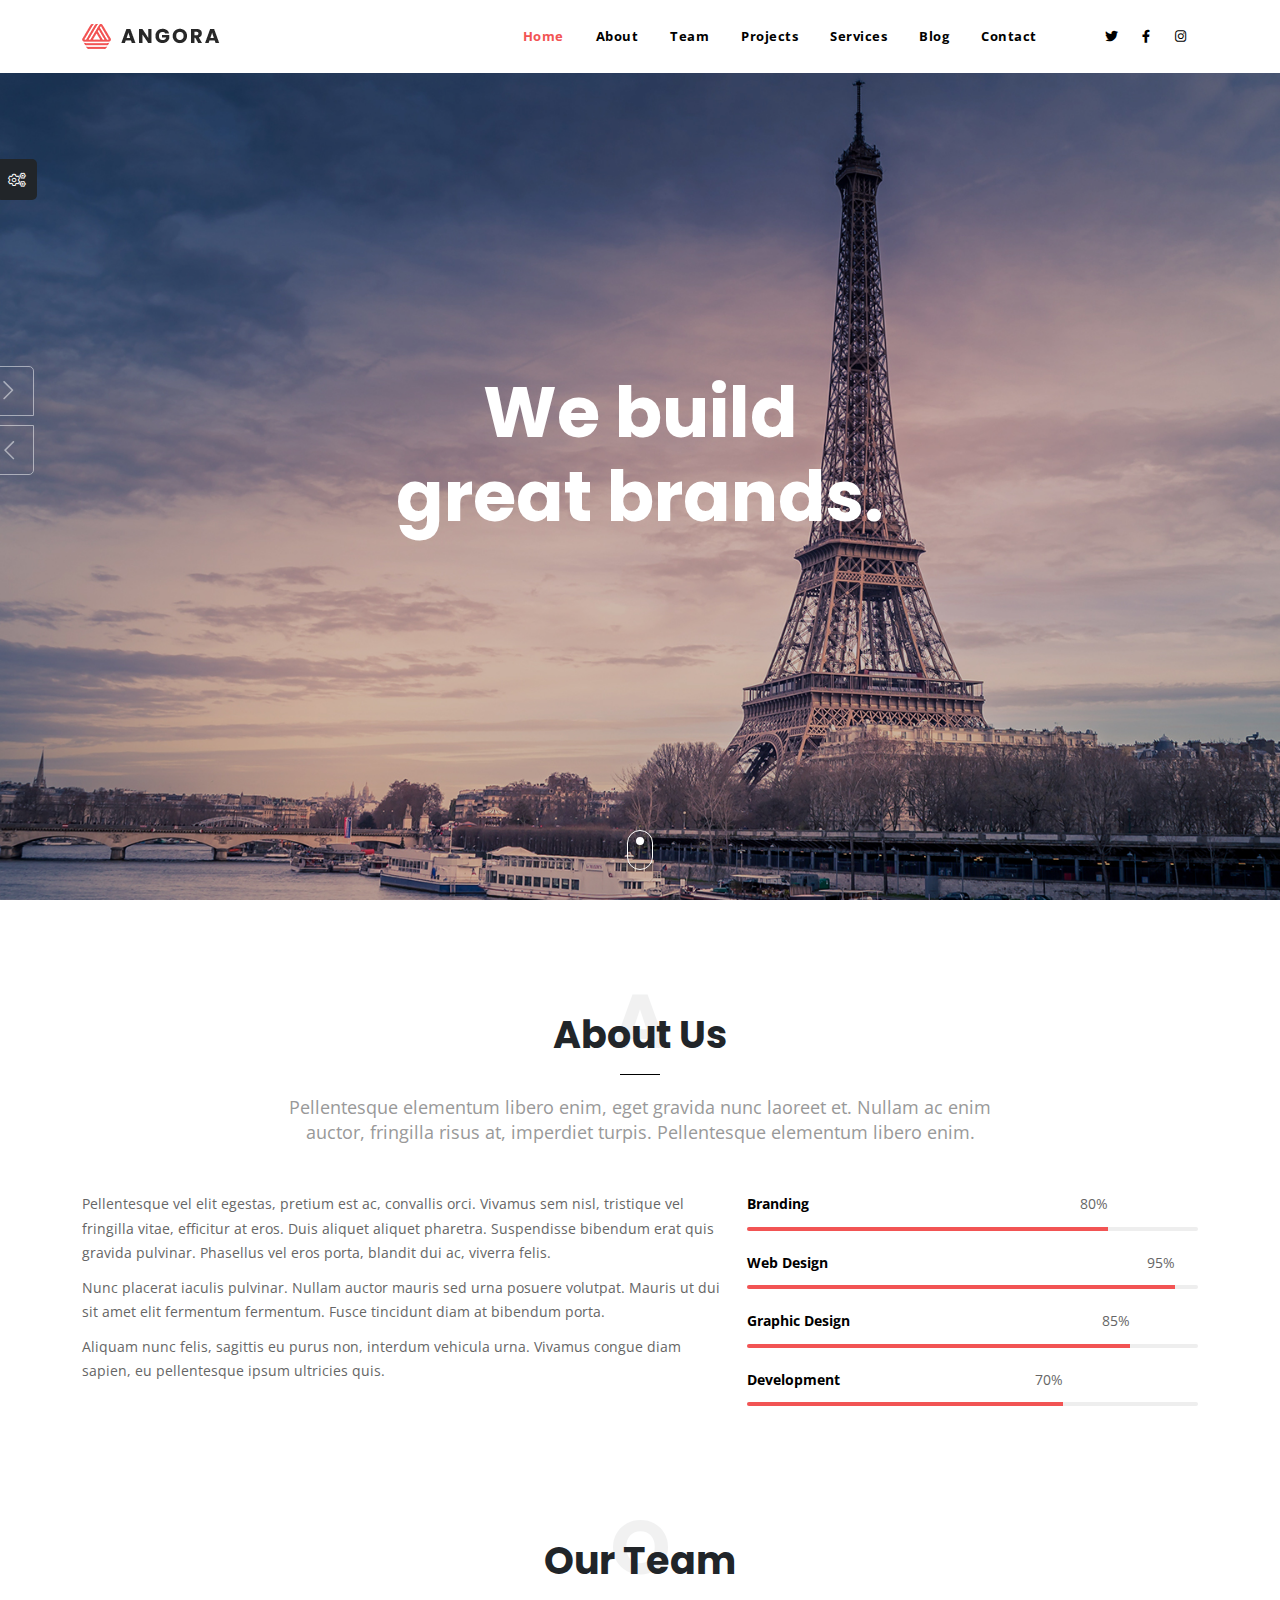
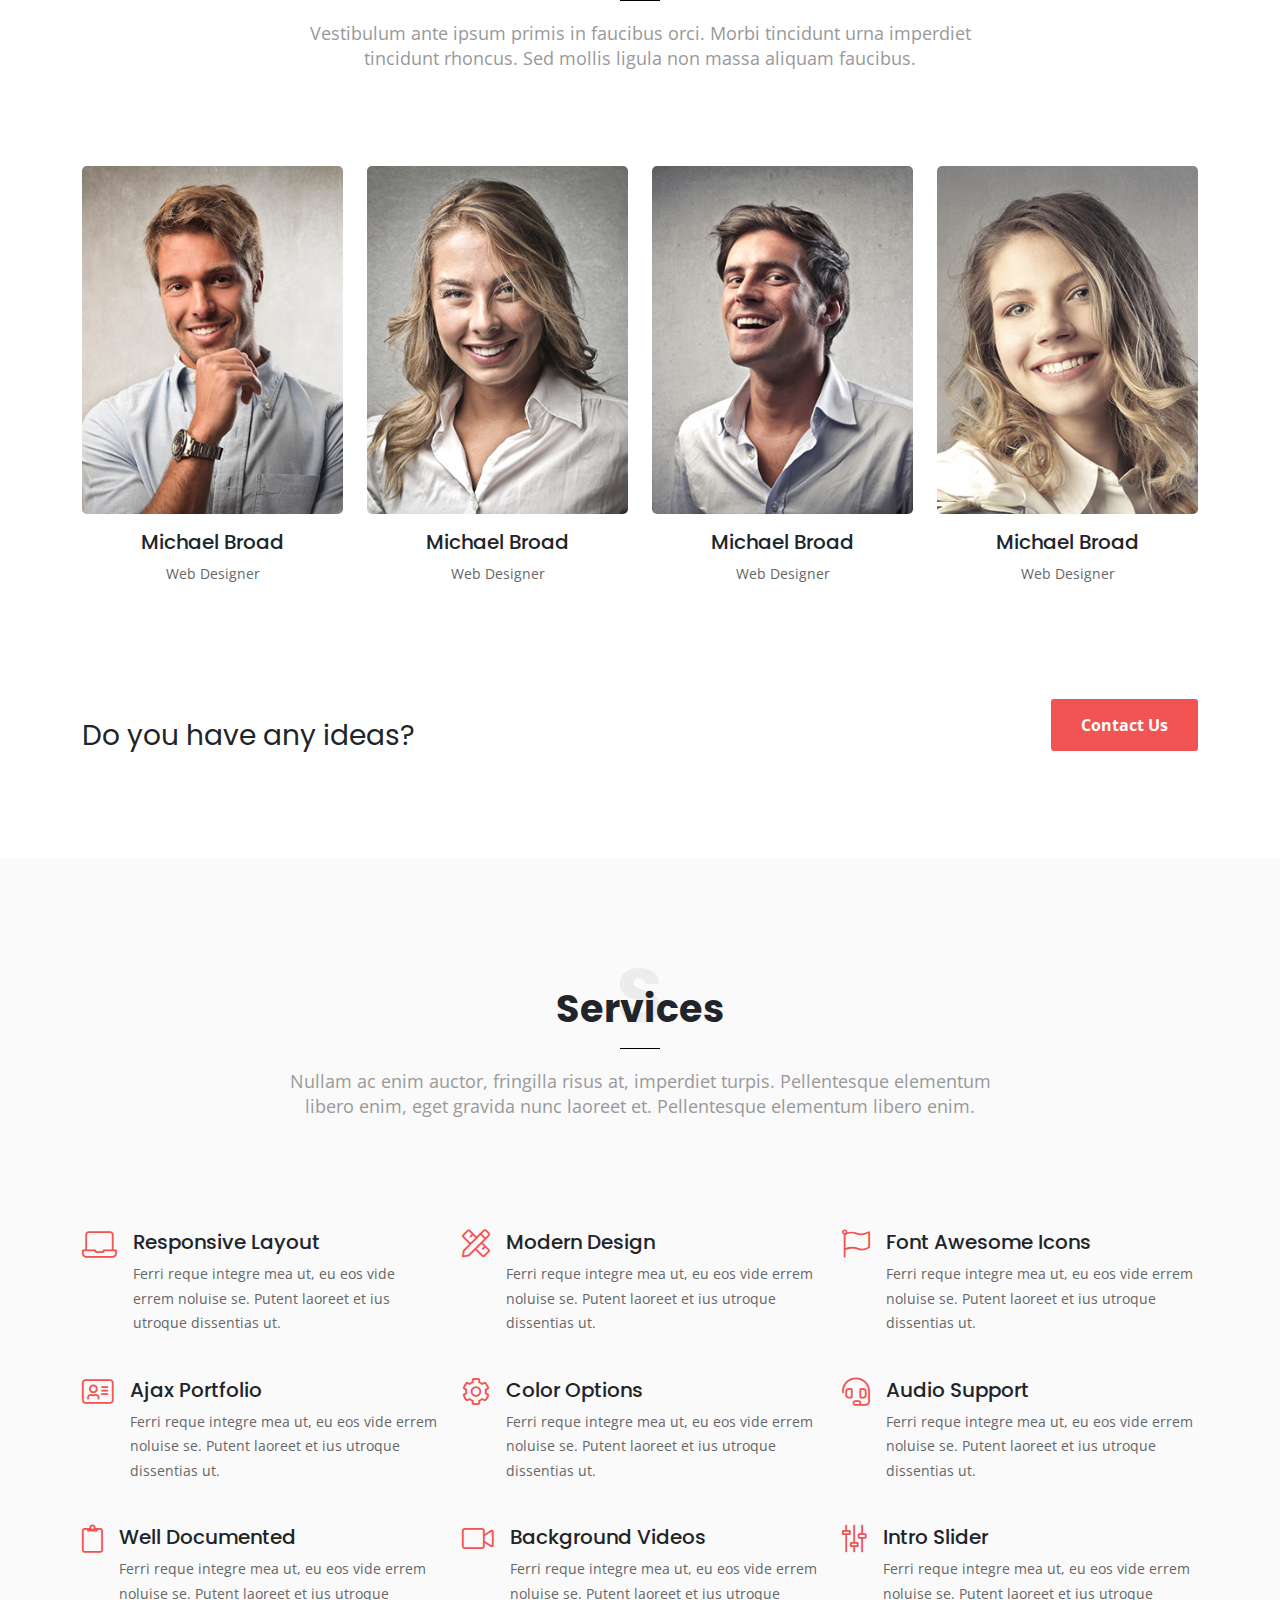
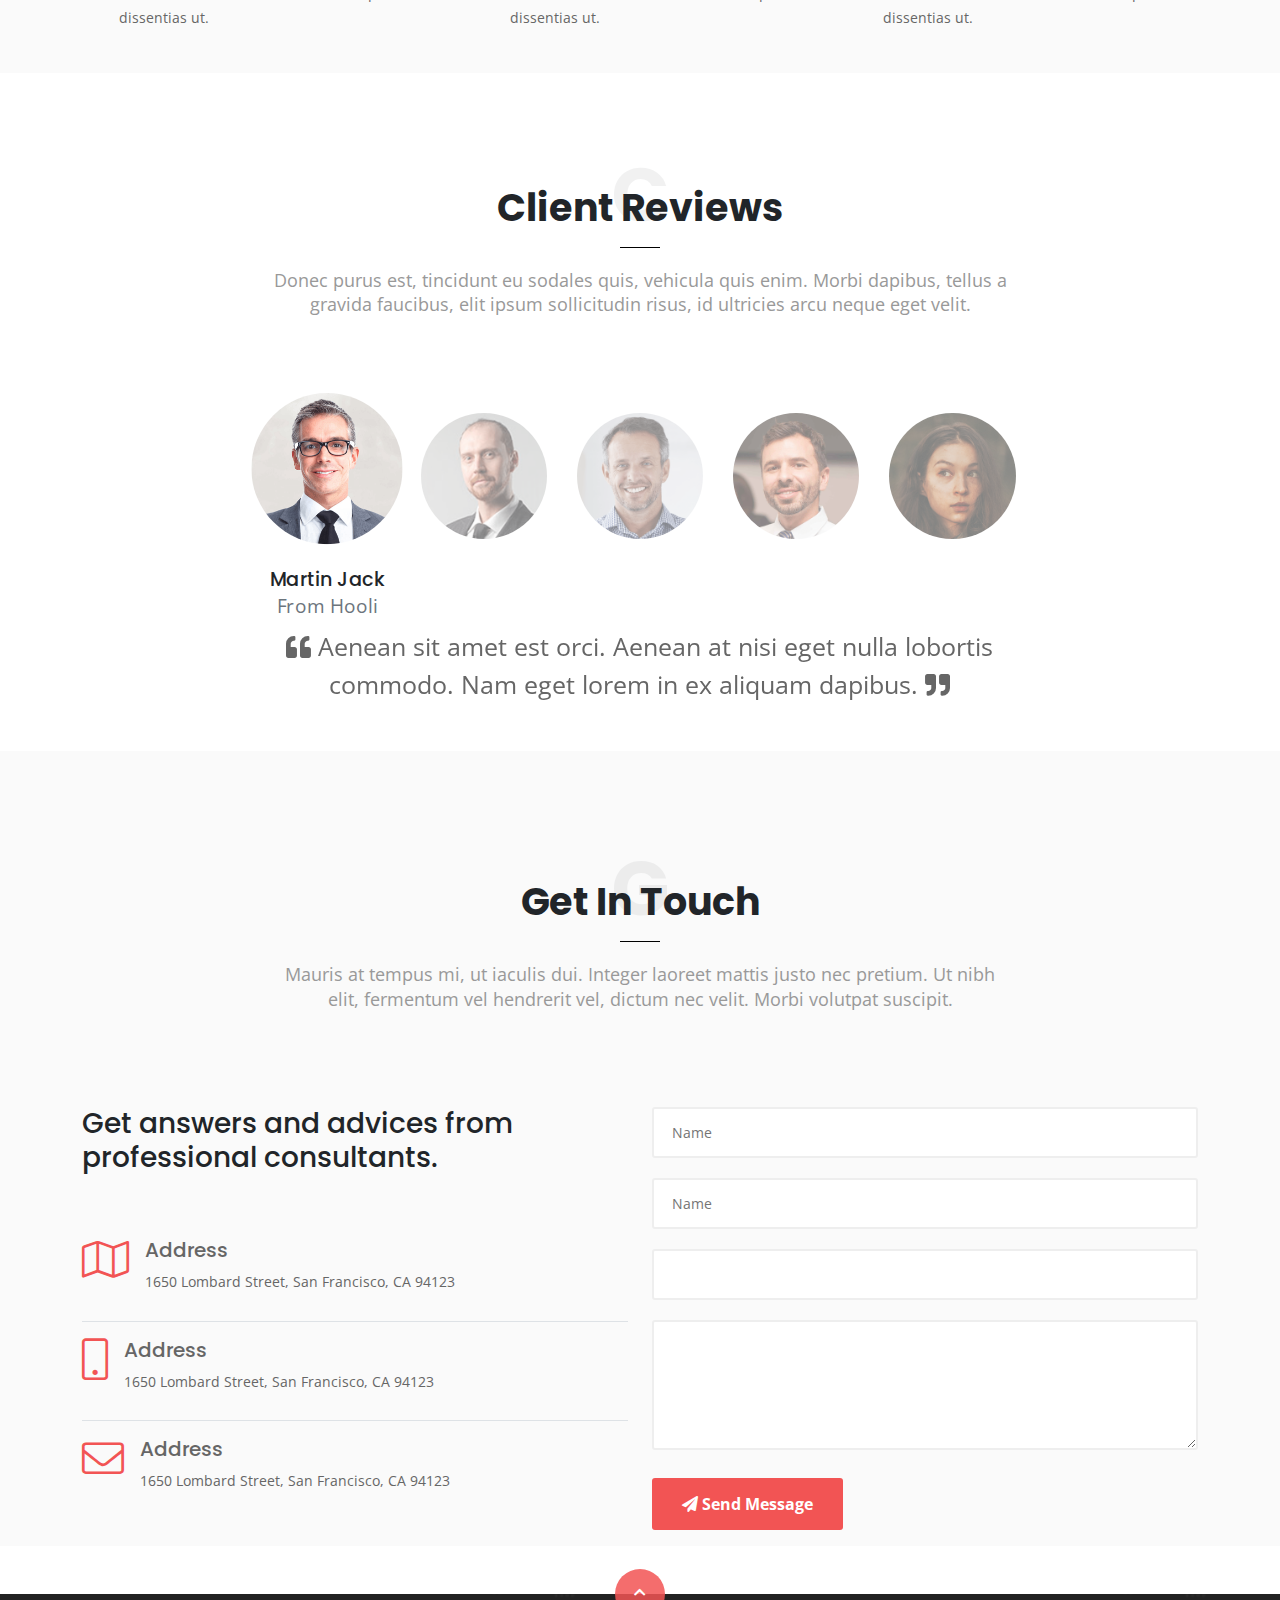
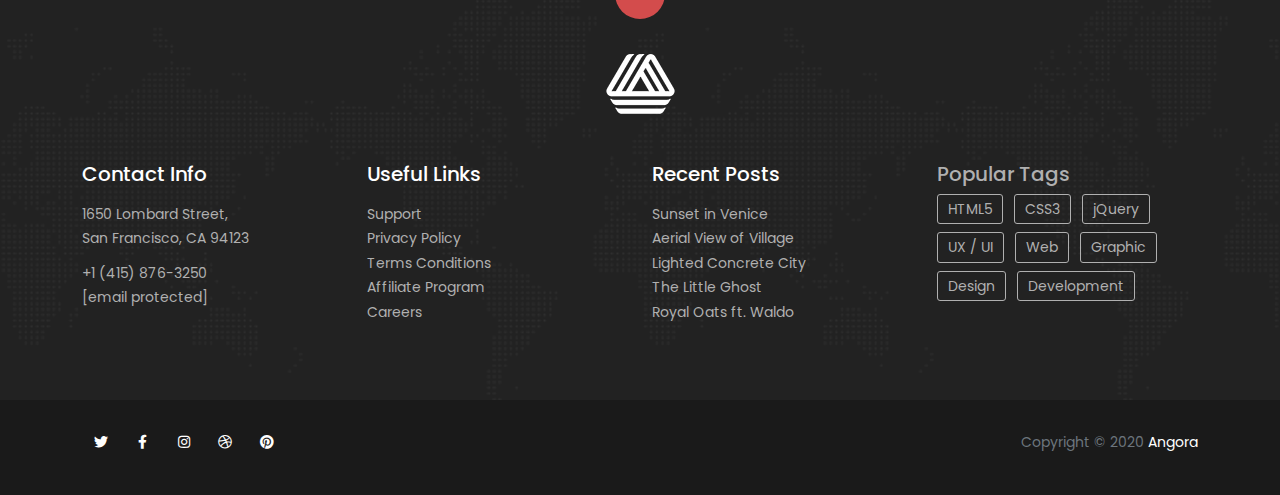
<file: index.html>
<!DOCTYPE html>
<html>

<head>
    <link href="https://fonts.googleapis.com/css2?family=Open+Sans&display=swap" rel="stylesheet">
    <link href="https://fonts.googleapis.com/css2?family=Poppins:wght@600&display=swap" rel="stylesheet">
    <link rel="stylesheet" href="css/all.min.css">
    <link rel="stylesheet" href="css/bootstrap.min.css">
    <link rel="stylesheet" href="css/style.css">
    <link rel="stylesheet" href="css/media.css">
</head>

<body>


    <nav class="navbar navbar-expand-lg navbar-light bg-white fixed-top">
        <div class="container  py-2">

            <a class="navbar-brand" href="#"><img src="images/logo-red.png" alt="angor website"></a>
            <button class="navbar-toggler" type="button" data-bs-toggle="collapse"
                data-bs-target="#navbarSupportedContent" aria-controls="navbarSupportedContent" aria-expanded="false"
                aria-label="Toggle navigation">
                <span class="navbar-toggler-icon"></span>
            </button>
            <div class="collapse navbar-collapse" id="navbarSupportedContent">
                <ul class="navbar-nav ms-auto mb-2 mb-lg-0 ">
                    <li class="nav-item mx-2">
                        <a class="nav-link main-color active" aria-current="page" href="#home">Home</a>
                    </li>
                    <li class="nav-item mx-2">
                        <a class="nav-link" href="#About">About</a>
                    </li>
                    <li class="nav-item mx-2">
                        <a class="nav-link" href="#Team">Team</a>
                    </li>
                    <li class="nav-item mx-2">
                        <a class="nav-link" href="#Projects">Projects</a>
                    </li>
                    <li class="nav-item mx-2">
                        <a class="nav-link" href="#Services">Services</a>
                    </li>
                    <li class="nav-item mx-2">
                        <a class="nav-link" href="#Blog">Blog</a>
                    </li>
                    <li class="nav-item mx-2">
                        <a class="nav-link" href="#Contact">Contact</a>
                    </li>

                    <li class="nav-item facebook-icon ">
                        <a class="nav-link" href="#"><i class="fab px-1 fa-twitter"></i></a>
                    </li>
                    <li class="nav-item ">
                        <a class="nav-link" href="#"><i class="fab px-1 fa-facebook-f"></i></a>
                    </li>
                    <li class="nav-item ">
                        <a class="nav-link" href="#"><i class="fab px-1 fa-instagram"></i></a>
                    </li>
                </ul>

            </div>
        </div>
    </nav>


    <div class="test1"> </div>





    <main id="home" class="mb-5">
        <div id="carouselExampleFade" class="carousel slide carousel-fade vh-100 " data-bs-ride="carousel">
            <div class="carousel-inner">
                <div class="carousel-item active">
                    <div
                        class="divbio text-center text-white d-flex justify-content-center align-items-center vh-100 divbio1">
                        <h1>We build <br>
                            great brands.</h1>
                    </div>
                </div>
                <div class="carousel-item">
                    <div
                        class="divbio text-center text-white d-flex justify-content-center align-items-center vh-100 divbio2">
                        <h1>Focused <br>
                            on strategy.</h1>
                    </div>
                </div>
                <div class="carousel-item">
                    <div
                        class="divbio text-center text-white d-flex justify-content-center align-items-center vh-100 divbio3">
                        <h1>Advanced in <br>
                            digital works.</h1>
                    </div>
                </div>
            </div>
            <button class="carousel-control-prev" type="button" data-bs-target="#carouselExampleFade"
                data-bs-slide="prev">
                <span class="prev d-flex justify-content-center align-items-center flex-wrap">
                    <i class="far fa-chevron-left "></i>
                    <span class="w-100 h-100 bg-white move  position-absolute"></span>
                </span>
                <span class="visually-hidden">Previous</span>
            </button>
            <button class="carousel-control-next" type="button" data-bs-target="#carouselExampleFade"
                data-bs-slide="next">
                <span class="next d-flex justify-content-center align-items-center flex-wrap ">
                    <i class="far fa-chevron-right "></i>
                    <span class="w-100 h-100 bg-white move  position-absolute"></span>

                </span>
                <span class="visually-hidden">Next</span>
            </button>
            <div class="text-white position-fixed sitting bg-dark d-flex justify-content-center align-items-center">
                <i class="fal fa-cogs"></i>
            </div>
        </div>
        <div class="mouse hidden-xs">
            <a href="#About"><span class="wheel"></span></a>
        </div>


    </main>


    <section id="About" class="my-5">
        <div class="container ">
            <div class="row justify-content-center">
                <div class="col-md-8 col-xs-12 text-center my-5 title">
                    <div class="section-title text-dark">
                        <h2 data-bigletter="A">About Us</h2>
                    </div>
                    <div class="line"></div>
                    <p>Pellentesque elementum libero enim, eget gravida nunc laoreet et. Nullam ac enim auctor,
                        fringilla
                        risus at, imperdiet turpis. Pellentesque elementum libero enim.
                    </p>

                </div>
            </div>
            <div class="row">
                <div class="col-md-7">
                    <p>Pellentesque vel elit egestas, pretium est ac, convallis orci. Vivamus sem nisl, tristique vel
                        fringilla vitae, efficitur at eros. Duis aliquet aliquet pharetra. Suspendisse bibendum erat
                        quis gravida pulvinar. Phasellus vel eros porta, blandit dui ac, viverra felis.
                    </p>
                    <p>Nunc placerat iaculis pulvinar. Nullam auctor mauris sed urna posuere volutpat. Mauris ut dui sit
                        amet elit fermentum fermentum. Fusce tincidunt diam at bibendum porta.
                    </p>
                    <p>
                        Aliquam nunc felis, sagittis eu purus non, interdum vehicula urna. Vivamus congue diam sapien,
                        eu pellentesque ipsum ultricies quis.
                    </p>
                </div>
                <div class="col-md-5">
                    <div class="progress-container w-100">
                        <div class="progress-header d-flex justify-content-between width-80">
                            <p class="fw-bold text-black">Branding</p>
                            <p>80%</p>
                        </div>
                        <div class="progress">
                            <div class="progress-bar main-bg-color width-80"></div>
                        </div>
                    </div>
                    <div class="progress-container w-100">
                        <div class="progress-header d-flex justify-content-between width-95">
                            <p class="fw-bold text-black">Web Design </p>
                            <p>95%</p>
                        </div>
                        <div class="progress">
                            <div class="progress-bar main-bg-color  width-95"></div>
                        </div>
                    </div>
                    <div class="progress-container w-100">
                        <div class="progress-header d-flex justify-content-between  width-85">
                            <p class="fw-bold text-black">Graphic Design </p>
                            <p>85%</p>
                        </div>
                        <div class="progress">
                            <div class="progress-bar main-bg-color width-85"></div>
                        </div>
                    </div>
                    <div class="progress-container w-100">
                        <div class="progress-header d-flex justify-content-between width-70">
                            <p class="fw-bold text-black">Development </p>
                            <p>70%</p>
                        </div>
                        <div class="progress">
                            <div class="progress-bar main-bg-color width-70"></div>
                        </div>
                    </div>

                </div>
            </div>
        </div>

    </section>






    <section id="Team" class="my-5">
        <div class="container">
            <div class="row justify-content-center my-5">
                <div class="col-md-8 col-xs-12 text-center my-5 title">
                    <div class="section-title text-dark">
                        <h2 data-bigletter="O">Our Team</h2>
                    </div>
                    <div class="line"></div>
                    <p>Vestibulum ante ipsum primis in faucibus orci. Morbi tincidunt urna imperdiet tincidunt rhoncus.
                        Sed mollis ligula non massa aliquam faucibus.
                    </p>
                </div>
            </div>
            <div class="row my-5">
                <div class="col-md-3">
                    <div class="content">
                        <div class="image position-relative overflow-hidden">
                            <img src="images/member-1.jpg" class="w-100" alt="">
                            <div
                                class="icons position-absolute w-100 h-100 d-flex justify-content-center align-items-center ">
                                <i class="px-2 fab fa-twitter"></i>
                                <i class="px-2 fab fa-facebook"></i>
                                <i class="px-2 fab fa-linkedin-in"></i>
                                <i class="px-2 fab fa-dribbble"></i>
                            </div>
                        </div>
                        <div class="image-bio text-center my-3 ">
                            <h5 class="text-dark h5-hover">Michael Broad</h5>
                            <p>Web Designer</p>
                        </div>
                    </div>
                </div>
                <div class="col-md-3">
                    <div class="content">
                        <div class="image position-relative overflow-hidden">
                            <img src="images/member-2.jpg" class="w-100" alt="">
                            <div
                                class="icons position-absolute w-100 h-100 d-flex justify-content-center align-items-center ">
                                <i class="px-2 fab fa-twitter"></i>
                                <i class="px-2 fab fa-facebook"></i>
                                <i class="px-2 fab fa-linkedin-in"></i>
                                <i class="px-2 fab fa-dribbble"></i>
                            </div>
                        </div>
                        <div class="image-bio text-center my-3 ">
                            <h5 class="text-dark h5-hover">Michael Broad</h5>
                            <p>Web Designer</p>
                        </div>
                    </div>
                </div>
                <div class="col-md-3">
                    <div class="content">
                        <div class="image position-relative overflow-hidden">
                            <img src="images/member-3.jpg" class="w-100" alt="">
                            <div
                                class="icons position-absolute w-100 h-100 d-flex justify-content-center align-items-center ">
                                <i class="px-2 fab fa-twitter"></i>
                                <i class="px-2 fab fa-facebook"></i>
                                <i class="px-2 fab fa-linkedin-in"></i>
                                <i class="px-2 fab fa-dribbble"></i>
                            </div>
                        </div>
                        <div class="image-bio text-center my-3 ">
                            <h5 class="text-dark h5-hover">Michael Broad</h5>
                            <p>Web Designer</p>
                        </div>
                    </div>
                </div>
                <div class="col-md-3">
                    <div class="content">
                        <div class="image position-relative overflow-hidden">
                            <img src="images/member-4.jpg" class="w-100" alt="">
                            <div
                                class="icons position-absolute w-100 h-100 d-flex justify-content-center align-items-center ">
                                <i class="px-2 fab fa-twitter"></i>
                                <i class="px-2 fab fa-facebook"></i>
                                <i class="px-2 fab fa-linkedin-in"></i>
                                <i class="px-2 fab fa-dribbble"></i>
                            </div>
                        </div>
                        <div class="image-bio text-center my-3 ">
                            <h5 class="text-dark h5-hover">Michael Broad</h5>
                            <p>Web Designer</p>
                        </div>
                    </div>
                </div>
            </div>
            <div class="row">
                <div class="container align-items-start d-flex justify-content-between my-5">
                    <h3 class="our-team-h3 text-dark">Do you have any ideas?</h3>
                    <button class=" main-bg-color our-team-btn btn text-white">Contact Us</button>
                </div>
            </div>
        </div>
    </section>




    <section id="Services" class="my-5 bg-color py-3">

        <div class="container">
            <div class="row justify-content-center my-5">
                <div class="col-md-8 col-xs-12 text-center my-5 title">
                    <div class="section-title text-dark">
                        <h2 data-bigletter="S">Services</h2>
                    </div>
                    <div class="line"></div>
                    <p>Nullam ac enim auctor, fringilla risus at, imperdiet turpis. Pellentesque
                        elementum
                        libero enim, eget gravida nunc laoreet et. Pellentesque elementum libero enim.
                    </p>
                </div>
            </div>


            <div class="row">
                <div class="col-md-4 my-3">
                    <div class="d-flex justify-content-between srv">
                        <div class="icon main-color me-3">
                            <i class="fal fa-laptop fa-2x"></i>
                        </div>
                        <div class="srv">
                            <h5 class="text-dark h5-hover">Responsive Layout </h5>
                            <p>Ferri reque integre mea ut, eu eos vide errem noluise se. Putent laoreet et ius utroque
                                dissentias ut.</p>
                        </div>
                    </div>
                </div>
                <div class="col-md-4 my-3">
                    <div class="d-flex justify-content-between srv">
                        <div class="icon main-color me-3">
                            <i class="fal fa-pencil-ruler fa-2x"></i>
                        </div>
                        <div class="srv">
                            <h5 class="text-dark h5-hover">Modern Design </h5>
                            <p>Ferri reque integre mea ut, eu eos vide errem noluise se. Putent laoreet et ius utroque
                                dissentias ut.</p>
                        </div>
                    </div>
                </div>
                <div class="col-md-4 my-3">
                    <div class="d-flex justify-content-between srv">
                        <div class="icon main-color me-3">
                            <i class="fal fa-flag fa-2x"></i>
                        </div>
                        <div class="srv">
                            <h5 class="text-dark h5-hover">Font Awesome Icons</h5>
                            <p>Ferri reque integre mea ut, eu eos vide errem noluise se. Putent laoreet et ius utroque
                                dissentias ut.</p>
                        </div>
                    </div>
                </div>
                <div class="col-md-4 my-3">
                    <div class="d-flex justify-content-between srv">
                        <div class="icon main-color me-3">
                            <i class="fal fa-address-card fa-2x"></i>
                        </div>
                        <div class="srv">
                            <h5 class="text-dark h5-hover"> Ajax Portfolio</h5>
                            <p>Ferri reque integre mea ut, eu eos vide errem noluise se. Putent laoreet et ius utroque
                                dissentias ut.</p>
                        </div>
                    </div>
                </div>
                <div class="col-md-4 my-3">
                    <div class="d-flex justify-content-between srv">
                        <div class="icon main-color me-3">
                            <i class="fal fa-cog fa-2x"></i>
                        </div>
                        <div class="srv">
                            <h5 class="text-dark h5-hover">Color Options</h5>
                            <p>Ferri reque integre mea ut, eu eos vide errem noluise se. Putent laoreet et ius utroque
                                dissentias ut.</p>
                        </div>
                    </div>
                </div>
                <div class="col-md-4 my-3">
                    <div class="d-flex justify-content-between srv">
                        <div class="icon main-color me-3">
                            <i class="fal fa-headset fa-2x"></i>
                        </div>
                        <div class="srv">
                            <h5 class="text-dark h5-hover">Audio Support</h5>
                            <p>Ferri reque integre mea ut, eu eos vide errem noluise se. Putent laoreet et ius utroque
                                dissentias ut.</p>
                        </div>
                    </div>
                </div>
                <div class="col-md-4 my-3">
                    <div class="d-flex justify-content-between srv">
                        <div class="icon main-color me-3">
                            <i class="fal fa-clipboard fa-2x"></i>
                        </div>
                        <div class="srv">
                            <h5 class="text-dark h5-hover"> Well Documented</h5>
                            <p>Ferri reque integre mea ut, eu eos vide errem noluise se. Putent laoreet et ius utroque
                                dissentias ut.</p>
                        </div>
                    </div>
                </div>
                <div class="col-md-4 my-3">
                    <div class="d-flex justify-content-between srv">
                        <div class="icon main-color me-3">
                            <i class="fal fa-video fa-2x"></i>
                        </div>
                        <div class="srv">
                            <h5 class="text-dark h5-hover">Background Videos</h5>
                            <p>Ferri reque integre mea ut, eu eos vide errem noluise se. Putent laoreet et ius utroque
                                dissentias ut.</p>
                        </div>
                    </div>
                </div>
                <div class="col-md-4 my-3">
                    <div class="d-flex justify-content-between srv">
                        <div class="icon main-color me-3">
                            <i class="fal fa-sliders-v fa-2x"></i>
                        </div>
                        <div class="srv">
                            <h5 class="text-dark h5-hover">Intro Slider</h5>
                            <p>Ferri reque integre mea ut, eu eos vide errem noluise se. Putent laoreet et ius utroque
                                dissentias ut.</p>
                        </div>
                    </div>
                </div>







            </div>
        </div>





    </section>


    <section id="client" class="my-5">
        <div class="container">
            <div class="row justify-content-center my-5">
                <div class="col-md-8 col-xs-12 text-center my-5 title">
                    <div class="section-title text-dark">
                        <h2 data-bigletter="C">Client Reviews</h2>
                    </div>
                    <div class="line"></div>
                    <p>Donec purus est, tincidunt eu sodales quis, vehicula quis enim. Morbi dapibus, tellus a gravida
                        faucibus, elit ipsum sollicitudin risus, id ultricies arcu neque eget velit.
                    </p>
                </div>


            </div>

            <div id="carouselExampleIndicators" class="carousel slide" data-bs-ride="carousel">
                <div class="carousel-indicators position-static">
                    <button type="button" data-bs-target="#carouselExampleIndicators" data-bs-slide-to="0"
                        class="active" aria-current="true" aria-label="Slide 1">
                        <div class="image-indecator">
                            <img src="images/client-1.png" class="w-100">
                        </div>
                        <div class="under-image">
                            <h3 class="text-dark mb-0">Martin Jack</h3>
                            <p class="text-muted">From Hooli</p>
                        </div>
                    </button>
                    <button type="button" data-bs-target="#carouselExampleIndicators" data-bs-slide-to="1"
                        aria-label="Slide 2">
                        <div class="image-indecator">
                            <img src="images/client-2.png" class="w-100">
                        </div>
                        <div class="under-image">
                            <h3 class="text-dark mb-0">David Dowsy</h3>
                            <p class="text-muted">From Globex</p>
                        </div>
                    </button>
                    <button type="button" data-bs-target="#carouselExampleIndicators" data-bs-slide-to="2"
                        aria-label="Slide 3">
                        <div class="image-indecator">
                            <img src="images/client-3.png" class="w-100">
                        </div>
                        <div class="under-image">
                            <h3 class="text-dark mb-0">Doglas Kosta</h3>
                            <p class="text-muted">From Soylent</p>
                        </div>
                    </button>
                    <button type="button" data-bs-target="#carouselExampleIndicators" data-bs-slide-to="3"
                        aria-label="Slide 4">
                        <div class="image-indecator">
                            <img src="images/client-4.png" class="w-100">
                        </div>
                        <div class="under-image">
                            <h3 class="text-dark mb-0">Anthony Lee</h3>
                            <p class="text-muted">From Initech</p>
                        </div>
                    </button>
                    <button type="button" data-bs-target="#carouselExampleIndicators" data-bs-slide-to="4"
                        aria-label="Slide 5">
                        <div class="image-indecator">
                            <img src="images/client-5.png" class="w-100">
                        </div>
                        <div class="under-image">
                            <h3 class="text-dark mb-0">Jane Doris</h3>
                            <p class="text-muted">From Acme</p>
                        </div>
                    </button>
                </div>
                <div class="carousel-inner">
                    <div class="carousel-item active">
                        <p><i class="fas fa-quote-left"></i> Aenean sit amet est orci. Aenean at nisi eget nulla
                            lobortis commodo. Nam eget lorem in ex aliquam dapibus. <i class="fas fa-quote-right"></i>
                        </p>
                    </div>
                    <div class="carousel-item">
                        <p><i class="fas fa-quote-left"></i> Suspendisse non velit lacus. Mauris efficitur lorem a justo
                            semper, ut suscipit ligula malesuada. Donec dui nulla. <i class="fas fa-quote-right"></i>
                        </p>
                    </div>
                    <div class="carousel-item">
                        <p><i class="fas fa-quote-left"></i> Vestibulum lectus massa, volutpat ut tristique nec,
                            volutpat in turpis. In vehicula tempus odio. Nullam enim ligula. <i
                                class="fas fa-quote-right"></i>
                        </p>
                    </div>
                    <div class="carousel-item">
                        <p><i class="fas fa-quote-left"></i> Nunc accumsan finibus sollicitudin. Integer malesuada purus
                            sapien, sit amet volutpat sem fringilla ut. Proin viverra scelerisque mollis. <i
                                class="fas fa-quote-right"></i>
                        </p>
                    </div>
                    <div class="carousel-item">
                        <p><i class="fas fa-quote-left"></i> Fusce euismod eget nulla a tempus. Pellentesque in varius
                            metus. Fusce iaculis cursus ante, vel vestibulum dui sagittis vitae. <i
                                class="fas fa-quote-right"></i>
                        </p>
                    </div>
                </div>

            </div>
        </div>
    </section>


    <section id="Contact" class="bg-color py-3 my-5">
        <div class="container">
            <div class="row justify-content-center my-5">
                <div class="col-md-8 col-xs-12 text-center my-5 title">
                    <div class="section-title text-dark">
                        <h2 data-bigletter="G">Get In Touch</h2>
                    </div>
                    <div class="line"></div>
                    <p>Mauris at tempus mi, ut iaculis dui. Integer laoreet mattis justo nec pretium. Ut nibh elit,
                        fermentum vel hendrerit vel, dictum nec velit. Morbi volutpat suscipit.
                    </p>
                </div>
            </div>

            <div class="row">
                <div class="col-sm-6">
                    <h3 class="text-dark mt-0">Get answers and advices from professional consultants. </h3>
                    <div class="mt-5">
                        <div class="contact-bio border-bottom d-flex srv py-3">
                            <div class="icon-bio main-color icon me-3">
                                <i class="fal fa-map fa-3x"></i>
                            </div>
                            <div class="contact-bio">
                                <h5 class="h5-hover">
                                    Address
                                </h5>
                                <p>1650 Lombard Street, San Francisco, CA 94123 </p>
                            </div>

                        </div>
                        <div class="contact-bio border-bottom d-flex srv py-3">
                            <div class="icon-bio main-color icon me-3">
                                <i class="fal fa-mobile fa-3x"></i>
                            </div>
                            <div class="contact-bio">
                                <h5 class="h5-hover">
                                    Address
                                </h5>
                                <p>1650 Lombard Street, San Francisco, CA 94123 </p>
                            </div>

                        </div>
                        <div class="contact-bio d-flex srv py-3">
                            <div class="icon-bio main-color icon me-3 ">
                                <i class="fal fa-envelope fa-3x"></i>
                            </div>
                            <div class="contact-bio">
                                <h5 class="h5-hover">
                                    Address
                                </h5>
                                <p>1650 Lombard Street, San Francisco, CA 94123 </p>
                            </div>

                        </div>
                    </div>
                </div>
                <div class="col-sm-6">
                    <div class="input">
                        <input type="text" name="user-name" placeholder="Name">
                    </div>
                    <div class="input">
                        <input type="email" name="email" placeholder="Name">
                    </div>
                    <div class="input">
                        <input type="text" name="number">
                    </div>
                    <div class="input">
                        <textarea name="message" cols="30" rows="7"></textarea>
                    </div>
                    <button class=" main-bg-color our-team-btn btn text-white"><i class="fas fa-paper-plane"></i> Send
                        Message</button>

                </div>
            </div>
        </div>


    </section>


    <footer>
        <section class="footer-top position-relative">
            <div class="container">
                <div
                    class="top position-absolute top-0 start-50 translate-middle fs-4 text-white d-flex justify-content-center align-items-center ">
                    <a class="nav-link main-color active" aria-current="page" href="#home"><i
                            class="fas fa-chevron-up"></i></a>
                </div>
                <div class="row">
                    <div class="footer-image d-flex justify-content-center">
                        <img src="images/icon.png" class="" alt="">
                    </div>
                </div>
                <div class="row mt-5">
                    <div class="col-md-3 col-sm-6">
                        <div class="widget">

                            <h5 class="text-white mb-3">Contact Info</h5>

                            <div class="textwidget">
                                <p>
                                    1650 Lombard Street,<br> San Francisco, CA 94123
                                </p>
                                <p>
                                    +1 (415) 876-3250<br>
                                    <a href="#">[email protected]</a>
                                </p>
                            </div>
                        </div>
                    </div>
                    <div class="col-md-3 col-sm-6">
                        <div class="widget">

                            <h5 class="mb-3 text-white">Useful Links</h5>

                            <ul class="footer-menu list-unstyled">
                                <li><a href="#">Support</a></li>
                                <li><a href="#">Privacy Policy</a></li>
                                <li><a href="#">Terms Conditions</a></li>
                                <li><a href="#">Affiliate Program</a></li>
                                <li><a href="#">Careers</a></li>
                            </ul>

                        </div>
                    </div>
                    <div class="col-md-3 col-sm-6">
                        <div class="widget">

                            <h5 class="text-white mb-3">Recent Posts</h5>

                            <ul class="footer-menu list-unstyled">
                                <li><a href="#">Sunset in Venice</a></li>
                                <li><a href="#">Aerial View of Village</a></li>
                                <li><a href="#">Lighted Concrete City</a></li>
                                <li><a href="#">The Little Ghost</a></li>
                                <li><a href="#">Royal Oats ft. Waldo</a></li>
                            </ul>

                        </div>
                    </div>
                    <div class="col-md-3 col-sm-6">
                        <div class="widget">

                            <h5>Popular Tags</h5>

                            <div class="tags clearfix">
                                <a href="#" class="tag">HTML5</a>
                                <a href="#" class="tag">CSS3</a>
                                <a href="#" class="tag">jQuery</a>
                                <a href="#" class="tag">UX / UI</a>
                                <a href="#" class="tag">Web</a>
                                <a href="#" class="tag">Graphic</a>
                                <a href="#" class="tag">Design</a>
                                <a href="#" class="tag">Development</a>
                            </div>

                        </div>
                    </div>
                </div>
            </div>
        </section>
        <section class="footer-copyright">
            <div class="container">

                <div class="row justify-content-between">

                    <div class="col-md-6 d-flex footer-socialfooter-social">

                        <div class="footer-social text-sm-center  text-md-start">
                            <a href="#" title="Twitter"><i class="fab fa-twitter fa-fw"></i></a>
                            <a href="#" title="Facebook"><i class="fab fa-facebook-f fa-fw"></i></a>
                            <a href="#" title="Instagram"><i class="fab fa-instagram fa-fw"></i></a>
                            <a href="#" title="Dribbble"><i class="fab fa-dribbble fa-fw"></i></a>
                            <a href="#" title="Pinterest"><i class="fab fa-pinterest fa-fw"></i></a>
                        </div>

                    </div>

                    <div class="col-md-6 copyrightcopyright d-flex justify-content-md-end justify-content-sm-center ">

                        <p class="copyright text-white text-md-end text-sm-center">
                            <span class="text-muted">Copyright © 2020 </span> <a href="#">Angora</a>
                        </p>

                    </div>

                </div>

            </div>
        </section>
    </footer>

    <footer></footer>


    <script src="js/bootstrap.bundle.min.js"></script>
</body>

</html>
</file>
<file: css/style.css>
/* General */

body {
  width: 100%;
  height: 100%;
  font-family: "Open Sans", sans-serif;
  font-size: 14px;
  line-height: 1.75em;
  color: #666;
  scroll-behavior: smooth;
}
.main-color {
  color: #f25454 !important;
}

.main-bg-color {
  background-color: #f25454 !important;
}
.main-bg-color {
  background-color: #f25454 !important;
}
h1,
.h1,
h2,
.h2,
h3,
.h3,
h4,
.h4,
h5,
.h5,
h6,
.h6 {
  font-family: "Poppins", sans-serif;
  
}
h1 {
  font-size: 70px;
  font-weight: 700;
}
h1,
h2,
h3 {
  margin-top: 20px;
  margin-bottom: 10px;
}
p {
  margin: 0 0 10px;
}

/* General */
/* nav */

.nav-link {
  font-size: 13px !important;
  font-weight: 700 !important;
  letter-spacing: 0.5px !important;
}

.facebook-icon {
  margin-left: 40px;
}
.navbar-light .navbar-nav .nav-link {
  color: #000000;
  transition: color 500ms;
}
.navbar-light .navbar-nav .nav-link:hover {
  color: #f25454;
}

/* home */

.mouse {
  position: absolute;
  width: 26px;
  height: 40px;
  border: 1px solid #fff;
  border-radius: 13px;
  background: transparent;
  bottom: 30px;
  margin: 0 auto;
  left: 0;
  right: 0;
  z-index: 9999999;
  transition: border-color 300ms;
}
.mouse:hover {
  border-color: #f25454;
}
.mouse a {
  display: block;
  width: 26px;
  height: 40px;
}
.mouse .wheel {
  position: absolute;
  display: block;
  width: 8px;
  height: 8px;
  background: #fff;
  border-radius: 50%;
  margin-left: auto;
  margin-right: auto;
  top: 6px;
  left: 0;
  right: 0;
  transition: background-color 300ms;
  animation: magic-mouse 1.7s infinite ease;
}
.mouse :hover .wheel {
  background-color: #f25454;
}
.divbio1 {
  background-image: url(../images/slideshow-1.jpg);
  background-position: center center;
  background-size: cover;
}
.divbio2 {
  background-image: url(../images/slideshow-2.jpg);
  background-position: center center;
  background-size: cover;
}
.divbio3 {
  background-image: url(../images/slideshow-3.jpg);
  background-position: center center;
  background-size: cover;
}

.prev {
  width: 50px;
  height: 50px;
  border: 1px solid;
  border-bottom-right-radius: 5px;
  position: relative;
  left: -45.1%;
  transition: color 500ms;
}
.next {
  width: 50px;
  height: 50px;
  border: 1px solid;
  border-top-right-radius: 5px;
  position: relative;
  left: -612%;
  bottom: 6.6%;
}
.sitting {
  top: 159px;
  left: -4px;
  z-index: 99999;
  width: 41px;
  height: 41px;
  border-radius: 5px;
}
.move {
  right: 100%;
  z-index: -10;
  transition: right 500ms;
}
.next:hover i,
.prev:hover i {
  color: #f25454;
}
.next i,
.prev i {
  font-weight: 300;
  transition: color 500ms;
  font-size: 21px;
}

.next:hover:hover .move,
.prev:hover .move {
  right: 0px;
}

/* about */
.section-title h2:before {
  content: attr(data-bigletter);
  position: absolute;
  font-size: 2em;
  opacity: 0.06;
  top: -0.17em;
  left: 0;
  right: 0;
  margin: auto;
  text-transform: uppercase;
}
.section-title h2 {
  position: relative;
  clear: both;
  display: inline-block;
  margin-bottom: 20px;
  font-size: 38px;
  line-height: 38px;
  font-weight: 700;
  text-transform: none;
}
.line {
  width: 40px;
  height: 1px;
  margin: 0 auto 20px;
  background-color: black;
  transition: width 500ms;
}
.title:hover .line {
  width: 60px;
  cursor: pointer;
}
.title p {
  font-size: 18px;
  color: #999;
  margin-bottom: 70px;
  margin: auto;
}
.progress {
  height: 4px;
  margin-bottom: 20px;
  background-color: #eee;
  border-radius: 2px;
}
.width-80 {
  width: 80%;
}
.width-95 {
  width: 95%;
}
.width-85 {
  width: 85%;
}
.width-70 {
  width: 70%;
}

/* Our team */
.image {
  border-radius: 5px;
}
.icons {
  top: 0px;
  background-color: rgba(242, 84, 84, 0.85);
  color: white;
  position: relative;
  top: 10px;
  border-radius: 5px;
  opacity: 0;
  transition: opacity 500ms, top 300ms;
}
.h5-hover {
  transition: color 300ms;
}

.content:hover .icons {
  opacity: 1;
  top: 0px;
}
.content:hover .h5-hover {
  color: #f25454 !important;
}
.content img {
  transition: transform 500ms;
}
.content:hover img {
  transform: scale(1.1);
}
.our-team-h3 {
  font-weight: 400;
}
.our-team-btn {
  border-radius: 3px;
  padding: 18px 30px;
  line-height: 1;
  font-weight: 700;
  border: 0px;
  transition: background-color 500ms;
}
.our-team-btn:hover {
  background-color: #f38383 !important;
}

/* services */
.bg-color {
  background-color: #fafafa;
}
#carouselExampleIndicators p {
  font-size: 25px;
  line-height: 1.5em;
}

.carousel-inner p {
  width: 66%;
  text-align: center;
}
.h5-hover {
  transition: color 300ms;
}
.srv:hover .h5-hover {
  color: #f25454 !important;
}

input,
textarea {
  line-height: 1;
  padding: 14px 18px;
  color: #a6a6a6;
  border-radius: 3px;
  border: 2px solid #eee;
  width: 100%;
  margin-bottom: 20px;
}
blockquote,

input:focus-visible,
textarea:focus-visible{
 border-color: #f25454 !important;
}
input:focus,
textarea:focus{
 border-color: #f25454 !important;
}
/* client */

#carouselExampleIndicators button {
  background-color: transparent;
  border: 0;
  margin: 0px 15px;
}
.image-indecator {
  width: 100%;
  overflow: hidden;
  border-radius: 50%;
}
.carousel-indicators [data-bs-target] {
  width: auto;
  height: auto;
  text-indent: 0px;
  transition: transform 300ms;
}
.carousel-inner p {
  margin: auto;
}
.carousel-indicators .active {
  transform: scale(1.2);
}
.under-image {
  visibility: hidden;
}
.active .under-image {
  visibility: visible;
}
.under-image p,
.under-image h3 {
  font-size: 16px !important;
}
/* footer */
footer {
  background-color: #000000;
  font-family: "Poppins", sans-serif;
  color: #b0b0b0;
}
.footer-top {
  background: #222;
  padding-top: 60px;
  padding-bottom: 60px;
  background-image: url(../images/dotted-map.png);
  background-position: center center;
  background-size: contain;
}

footer .top {
  background-color: rgba(242, 84, 84, 0.85);
  width: 50px;
  height: 50px;
  border-radius: 50%;
  transition: background-color 300ms;
}
footer .top:hover {
  background-color: rgba(242, 84, 84, 1);
}
footer a {
  text-decoration: none;
  color: #b0b0b0;
  transition: color 300ms;
}
footer a:hover {
  color: #f25454;
}
.tag {
  border: 1px solid #b0b0b0;
  display: block;
  float: left;
  margin-right: 11px;
  margin-bottom: 8px;
  padding: 2px 10px;
  font-size: 14px;
  text-decoration: none;
  border-radius: 3px;
  transition: border-color 300ms, color 300ms;
}
.tag:hover {
  border-color: #f25454;
  color: #f25454;
}

footer .footer-copyright {
  background: #1a1a1a;
  padding-top: 30px;
  padding-bottom: 30px;
}
.footer-social a {
  margin: 0 10px;
  color: white;
}
.footer-copyright a {
  color: white;
}
.footer-top .top a {
  color: white !important;
}
.footer-top .top a:hover {
  color: white !important;
}

@keyframes magic-mouse {
  0% {
    top: 6px;
    opacity: 0;
  }
  30% {
    opacity: 1;
  }
  100% {
    top: 18px;
    opacity: 0;
  }
}
</file>
<file: css/media.css>
@media (max-width: 767px) {
  footer .copyright {
    text-align: center;
    margin-top: 20px;
  }
  .under-image p,
  .under-image h3 {
    font-size: 7.5px !important;
  }
  h1
  {
    font-size: 35px;
  }
  
}
@media (max-width:700px) {
    .footer-copyright .copyright{
        display: flex;
        justify-content: center;
    }
    .footer-socialfooter-social     {
        justify-content: center;
    }
    .copyrightcopyright
    {
        justify-content: center;
    }
}
</file>
